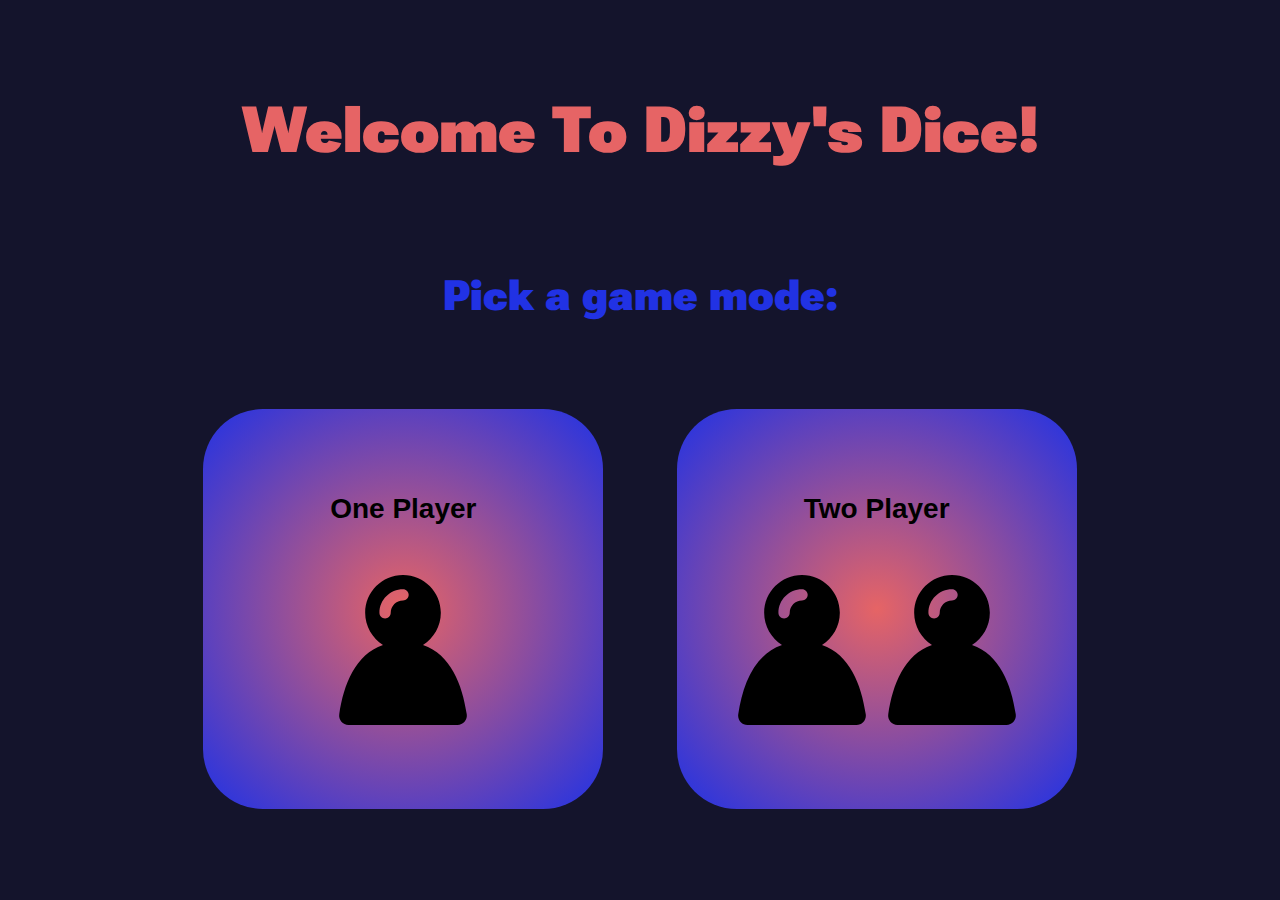
<file: index.html>
<!DOCTYPE html>
<html lang="en">
<head>
    <meta charset="UTF-8">
    <meta http-equiv="X-UA-Compatible" content="IE=edge">
    <meta name="viewport" content="width=device-width, initial-scale=1.0">
    <link rel="stylesheet" href="/style.css">
    <title>Dizzy's Dice</title>
</head>
<body>
    <header>
        <h1>Welcome To Dizzy's Dice!</h1>
        <h2>Pick a game mode:</h2>
    </header>
    <div class="game-mode">
        <button id="one-player">
            <h3>One Player</h3>
            <div class="image-container">
                <img src="/images/user_icon.svg" alt="one user icon">
            </div>
        </button>
        <button id="two-player">
            <h3>Two Player</h3>
            <div class="image-container">
                <img src="/images/user_icon.svg" alt="one user icon">
                <img src="/images/user_icon.svg" alt="one user icon">
            </div>
        </button>
    </div>
    <script src="./app.js"></script>
</body>
</html>
</file>
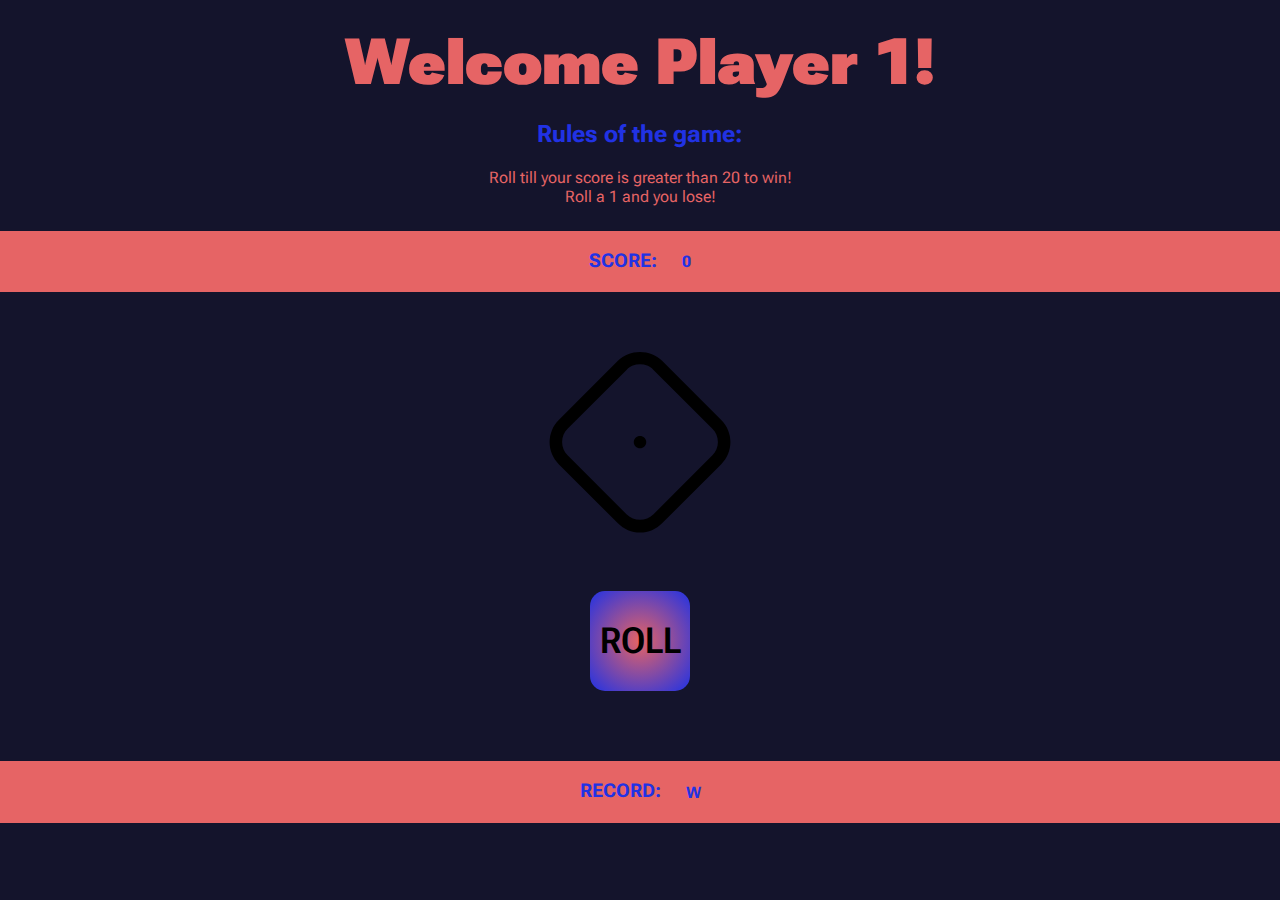
<file: one_player.html>
<!DOCTYPE html>
<html lang="en">
<head>
    <meta charset="UTF-8">
    <meta http-equiv="X-UA-Compatible" content="IE=edge">
    <meta name="viewport" content="width=device-width, initial-scale=1.0">
    <link rel="stylesheet" href="/one_player.css">
    <title>Dizzy's Dice</title>
</head>
<body>
    <header>
        <h1>Welcome Player 1!</h1>
        <h2>Rules of the game:</h2>
        <p>Roll till your score is greater than 20 to win!<br />Roll a 1 and you lose!</p>
    </header>
        <main>
            <section class="scorecard">
                <h3>SCORE:</h3>
                <h4 id="score">0</h4>
            </section>
            <section class="dice-roll">
                <div class="roll-area">
                    <img src="./images/dice_d1.svg" alt="dice face 1" />
                </div>
                <button id="roll">ROLL</button>
            </section>
            <section class="record">
                <h3>RECORD: </h3>
                <h4 id="record">W</h4>
            </section>
        </main>
        <footer>

        </footer>
    <script src="./one_player.js"></script>
</body>
</html>
</file>
<file: style.css>
@import url('https://fonts.googleapis.com/css2?family=Roboto+Flex:opsz,wght@8..144,100;8..144,400;8..144,600;8..144,1000&display=swap');

body {
    box-sizing: border-box;
    padding: 0;
    margin: 0;
    max-height: 100vh;
    background-color: #14142c;
    font-family: 'Roboto Flex', sans-serif;
}

header {
    display: flex;
    flex: 1;
    flex-direction: column;
    text-align: center;
}

h1 {
    font-size: 64px;
    font-weight: 1000;
    color: #e66465;
    padding: 50px 0px 25px 0px;
}

h2 {
    font-size: 42px;
    font-weight: 1000;
    color: #2132e4;
}

h3 {
    font-size: 28px;
    margin: 0;
}

.game-mode {
    display: flex;
    justify-content: space-evenly;
    padding: 35px 150px 0px 150px;
    margin: 0;
}

button {
    display: flex;
    flex-direction: column;
    justify-content: center;
    align-items: center;
    width: 400px;
    height: 400px;
    margin: 20px;
    text-align: center;
    border-radius: 15%;
    border: 10px;
    background: radial-gradient(#e66465, #2132e4);
    user-select: none;
    cursor: pointer;
}

button h3 {
    padding-bottom: 50px;
}

button:hover {
    background: radial-gradient(#2132e4, #e66465);
    border: none;
}

.image-container {
    display: flex;
    justify-content: center;
    width: 100%;
}

img {
    max-width: 150px;
    padding: 0;
    margin: 0;
}
</file>
<file: one_player.css>
@import url('https://fonts.googleapis.com/css2?family=Roboto+Flex:opsz,wght@8..144,100;8..144,400;8..144,600;8..144,1000&display=swap');

body {
    box-sizing: border-box;
    padding: 0;
    margin: 0;
    max-height: 100vh;
    background-color: #14142c;
    font-family: 'Roboto Flex', sans-serif;
}

header {
    display: flex;
    flex: 1;
    flex-direction: column;
    text-align: center;
}

h1 {
    font-size: 64px;
    font-weight: 1000;
    margin: 0;
    color: #e66465;
    padding-top: 25px;
}

h2 {
    color: #2132e4
}

h3 {
    color: #2132e4;
    margin-right: 25px;
}

h4 {
    color: #2132e4
}

p {
    margin: 0;
    color: #e66465;
}

.scorecard {
    display: flex;
    flex: 1;
    justify-content: center;
    background-color: #e66465;
    margin-top: 25px;
}

.dice-roll {
    display: flex;
    flex: 1;
    flex-direction: column;
    align-items: center;
    margin: 50px;
}

.roll-area img {
    width: 200px;
    margin-bottom: 25px;
}

button {
    display: flex;
    flex-direction: column;
    justify-content: center;
    align-items: center;
    width: 100px;
    height: 100px;
    margin: 20px;
    text-align: center;
    border-radius: 15%;
    border: none;
    background: radial-gradient(#e66465, #2132e4);
    font-family: 'Roboto Flex', sans-serif;
    font-size: 36px;
    font-weight: 600;
    user-select: none;
    cursor: pointer;
}

button:hover {
    background: radial-gradient(#2132e4, #e66465);
}

.record {
    display: flex;
    flex: 1;
    justify-content: center;
    background-color: #e66465;
    margin-top: 25px;
}
</file>
